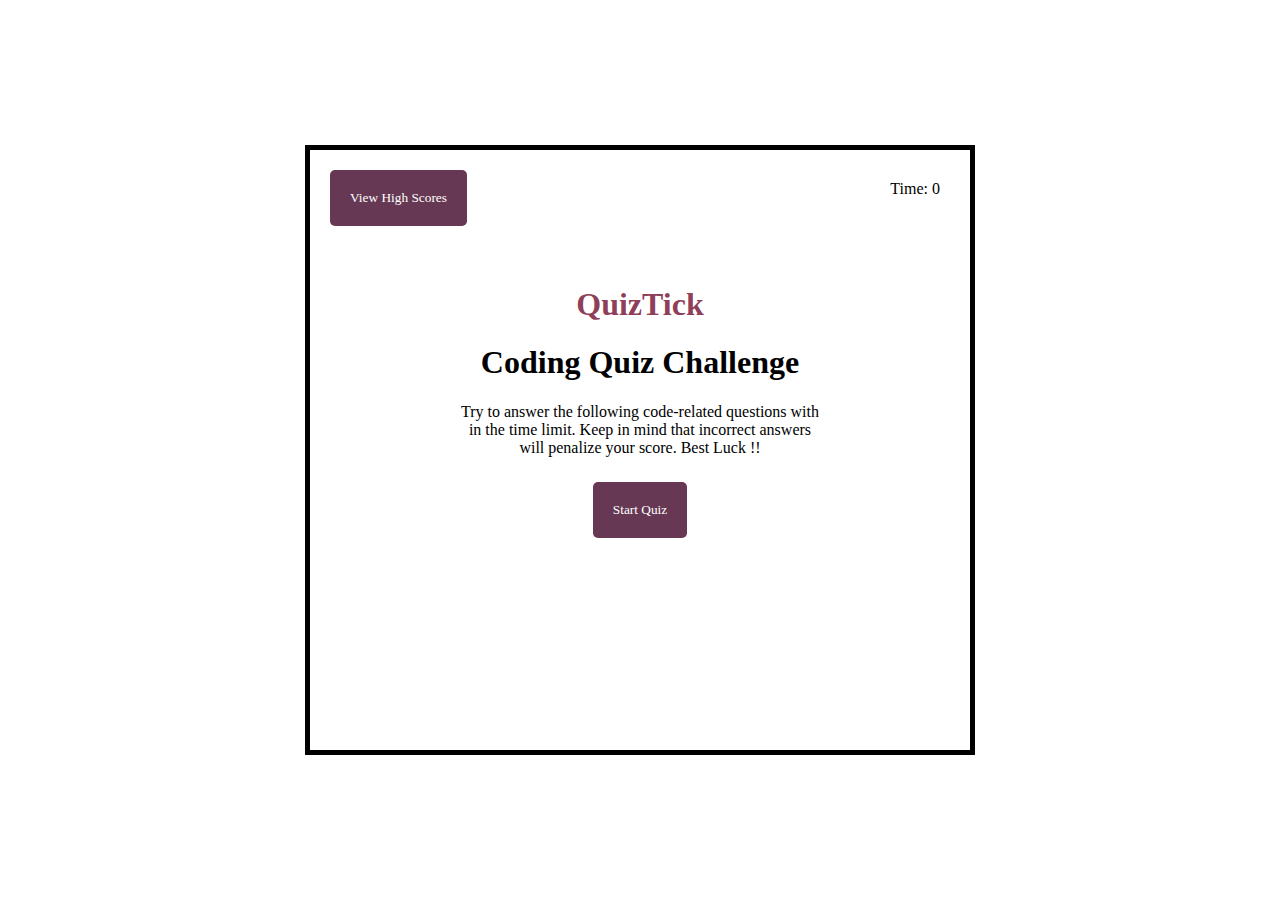
<file: index.html>
<!--index.html-->
<!DOCTYPE html>
<html lang="en">
<head>
    <meta charset="UTF-8" />
    <meta name="viewport"
          content="width=device-width,
                   initial-scale=1.0" />
    <link rel="stylesheet"
          href="./style.css" />
    <title>Code Quiz</title>
</head>
<body>
    <div class="containerNew">
        <header>
            <div>
                <a href="./highscore.html">
                    <button class="scores-header"
                            id="view-high-scores">
                        View High Scores
                    </button>
                </a>
            </div>
            <div class="timer">
                <p>
                    Time:
                    <span id="timer">
                        0
                    </span>
                </p>
            </div>
        </header>
        <main class="quiz">
            <div id="quiz-start">
                <div class="landing"
                     id="start-screen">
                    <h1 id="top">
                        QuizTick
                    </h1>
                    <h1>
                        Coding Quiz Challenge
                    </h1>
                    <p>
                        Try to answer the following
                        code-related questions with
                        in the time limit. Keep in
                        mind that incorrect answers
                        will penalize your score.
                        Best Luck !!
                    </p>
                    <button id="start">
                        Start Quiz
                    </button>
                </div>
            </div>
            <div class="hide" id="questions">
                <h2 id="question-words"></h2>
                <div class="options" id="options">
                </div>
            </div>
            <div class="hide" id="quiz-end">
                <h2>All Done!</h2>
                <p>Your final score is:
                    <span id="score-final">
                    </span>
                </p>
                <p>
                    Please enter your name:
                    <input type="text"
                           id="name"
                           max="3" />
                    <button id="submit-score">
                        Submit
                    </button>
                </p>
            </div>
            <div id="feedback"
                 class="feedback hide">
            </div>
        </main>
    </div>
    <script src="./script.js"></script>
</body>
</html>
</file>
<file: style.css>
/* Style.css */
* {
    font-family: Georgia, Times, "Times New Roman", serif;
}
.quiz,
.scores {
    margin: 50px auto 0 auto;
    max-width: 400px;
}
#top {
    color: rgba(119, 19, 52, 0.836);
}
.containerNew {
    border: 5px solid;
    position: absolute;
    top: 50%;
    left: 50%;
    height: 580px;
    width: 50%;
    transform: translate(-50%, -50%);
    padding: 10px;
}
p {
    margin: 15px 15px;
}
.landing {
    text-align: center;
}
.scoresHeader {
    position: absolute;
    top: 15px;
    left: 15px;
}
.timer {
    position: absolute;
    top: 15px;
    right: 15px;
}
button {
    display: inline-block;
    margin: 10px;
    cursor: pointer;
    color: #fff;
    background-color: #663854;
    border-radius: 5px;
    border: 0;
    padding: 20px;
}
button:hover {
    background-color: #411d2e;
}
.options button {
    display: block;
}
input[type="text"] {
    font-size: 100%;
}
.hide {
    display: none;
}
.feedback {
    font-style: bold;
    font-size: 120%;
    margin-top: 20px;
    padding-top: 15px;
    color: #fff;
    border-top: 2px solid #4B0082;
}
ol {
    padding-left: 15px;
    max-height: 600px;
    overflow: auto;
}
li {
    padding: 5px;
    list-style: decimal inside none;
}
li:nth-child(odd) {
    background-color: #dfdae7;
}
@media screen and (max-width: 768px) {
    .containerNew {
        width: 80%;
    }
}
@media screen and (max-width: 575px) {
    .containerNew {
        width: 90%;
    }
    .quiz,
    .scores {
        max-width: 90%;
    }
}
</file>
